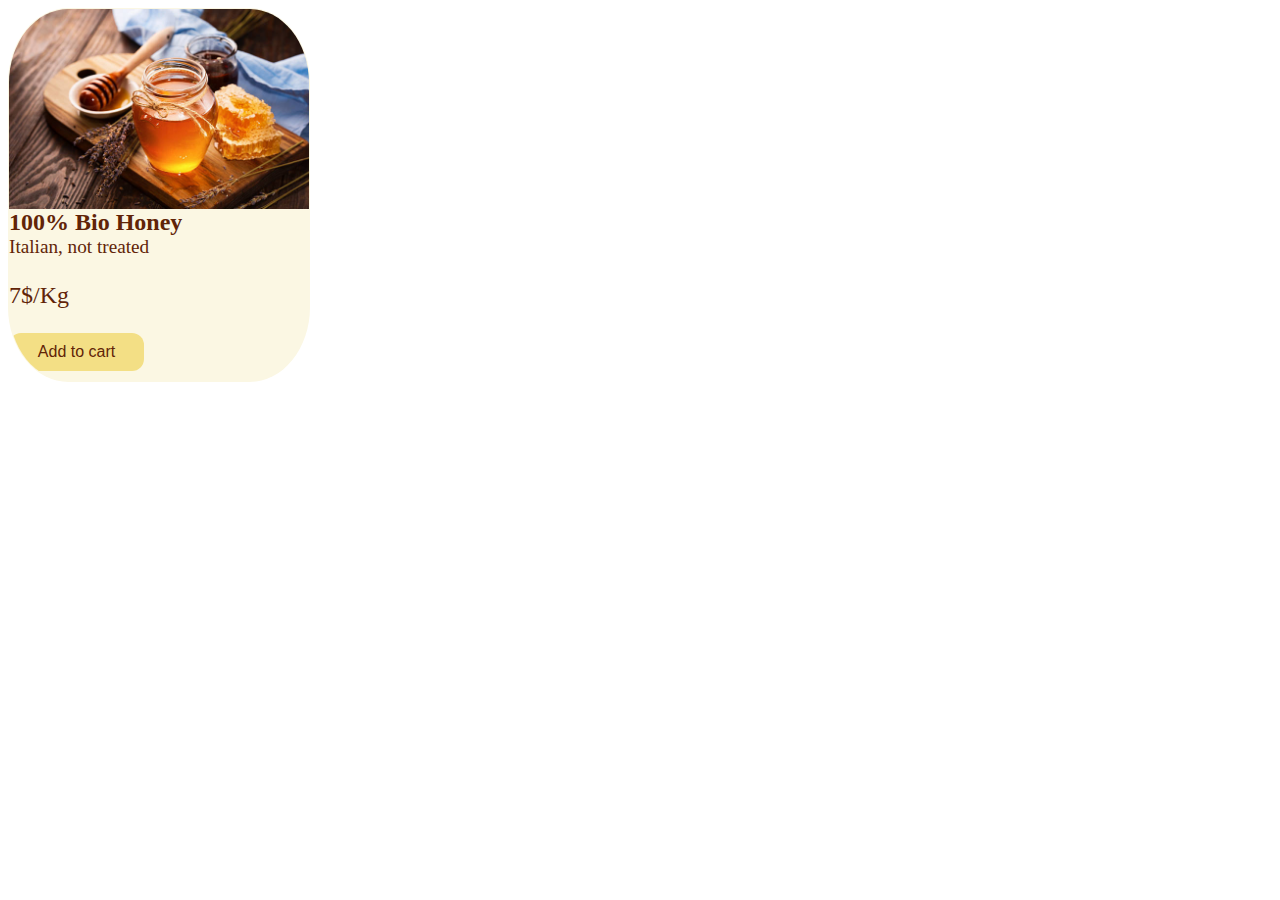
<file: w5d3/index.html>
<!DOCTYPE html>
<html lang="en">
<head>
    <meta charset="UTF-8">
    <meta http-equiv="X-UA-Compatible" content="IE=edge">
    <meta name="viewport" content="width=device-width, initial-scale=1.0">
    <title>Product Card</title>
    <link rel="stylesheet" href="assets/css/style.css">
<body>
    <div class="card">
        <img src="assets/img/honey.jpg" alt="Honey" class="card-img">
            <div class="card-content">
                <div class="honey">
                 <h2> 100% Bio Honey</h2>
                 <p> Italian, not treated</p>
                </div>
                <div class="price">
                    <p>7$/Kg</p>
                </div>
                <button>Add to cart</button>
            </div>
    </div>
</body>
</html>
</file>
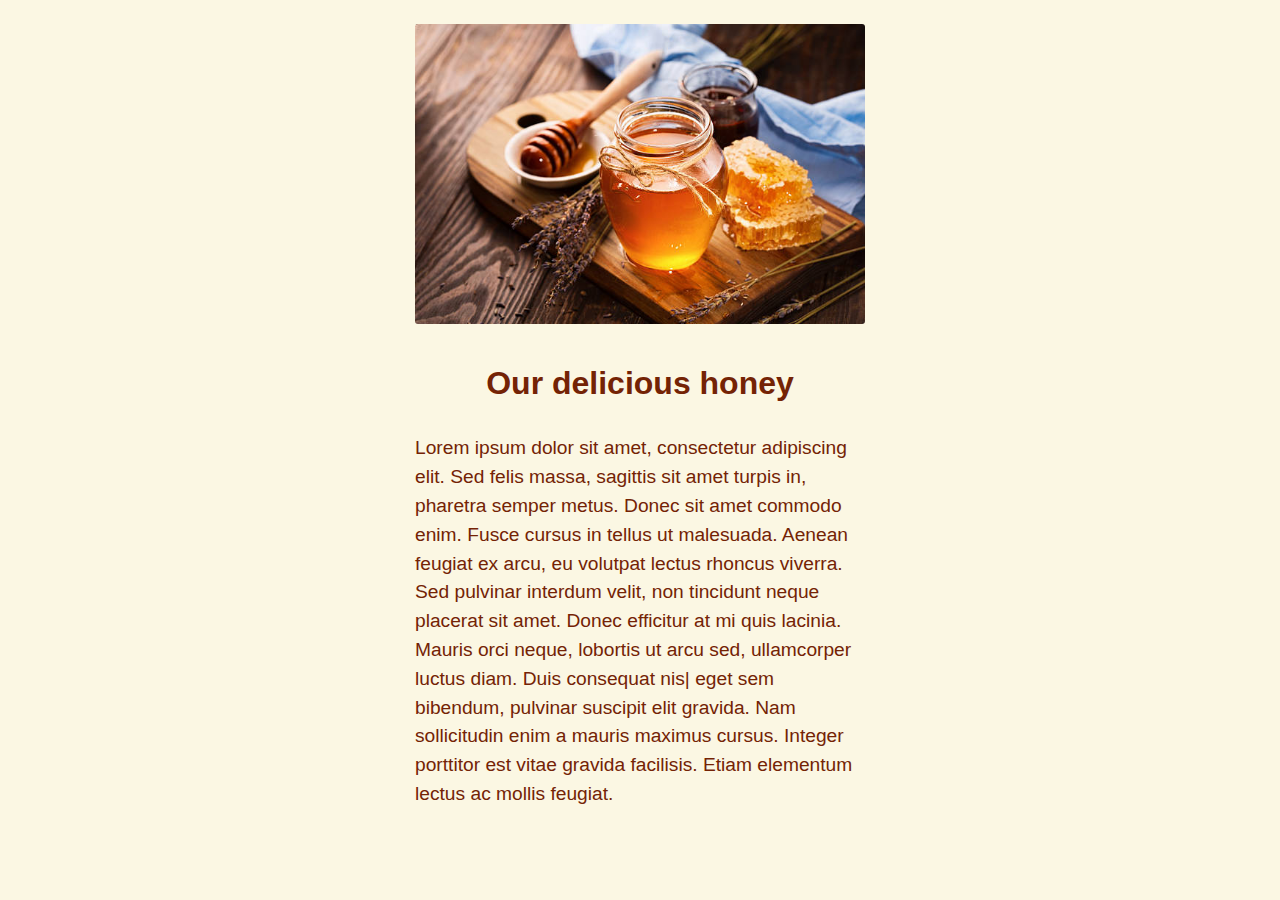
<file: w5d3/dextop.html>
<!DOCTYPE html>
<html lang="en">
<head>
    <meta charset="UTF-8">
    <meta http-equiv="X-UA-Compatible" content="IE=edge">
    <meta name="viewport" content="width=device-width, initial-scale=1.0">
   
    <title>Document</title>
    <style>

        body {
            background-color: #fbf7e3;
            color: #742305;
            font-family: sans-serif;
        }

        div {
            width: 450px;
            margin: 0 auto;
            padding: 1em;
            border-radius: 3px;
            background-color: #fbf7e3;
            color: #742305;
            font-family: sans-serif;
        }

        h1 {
            text-align: center;
            font-size: 2em;
            margin-bottom: 1em;
        }

        p {
            font-size: 1.2em;
            line-height: 1.5em;
        }

        img {
            width: 100%;
            border-radius: 3px;
            margin-bottom: 1em;
        }

        @media screen and (max-width: 580px) {
            div {
                width: 100%;
            }
        }

    </style>
</head>
<body>
    <div>
    <img width="450px" src="assets/img/honey.jpg" alt="Honey" class="card-img"> 
    <h1> Our delicious honey </h1>
   
    <p> Lorem ipsum dolor sit amet, consectetur
        adipiscing elit. Sed felis massa, sagittis sit amet turpis in, pharetra semper metus. Donec sit amet
        commodo enim. Fusce cursus in tellus ut
        malesuada. Aenean feugiat ex arcu, eu volutpat
        lectus rhoncus viverra. Sed pulvinar interdum
        velit, non tincidunt neque placerat sit amet.
        Donec efficitur at mi quis lacinia. Mauris orci
        neque, lobortis ut arcu sed, ullamcorper luctus
        diam. Duis consequat nis| eget sem bibendum,
        pulvinar suscipit elit gravida. Nam sollicitudin enim a mauris maximus cursus. Integer porttitor
        est vitae gravida facilisis. Etiam elementum
        lectus ac mollis feugiat. </p>
    </div>
</body>
</html>
</file>
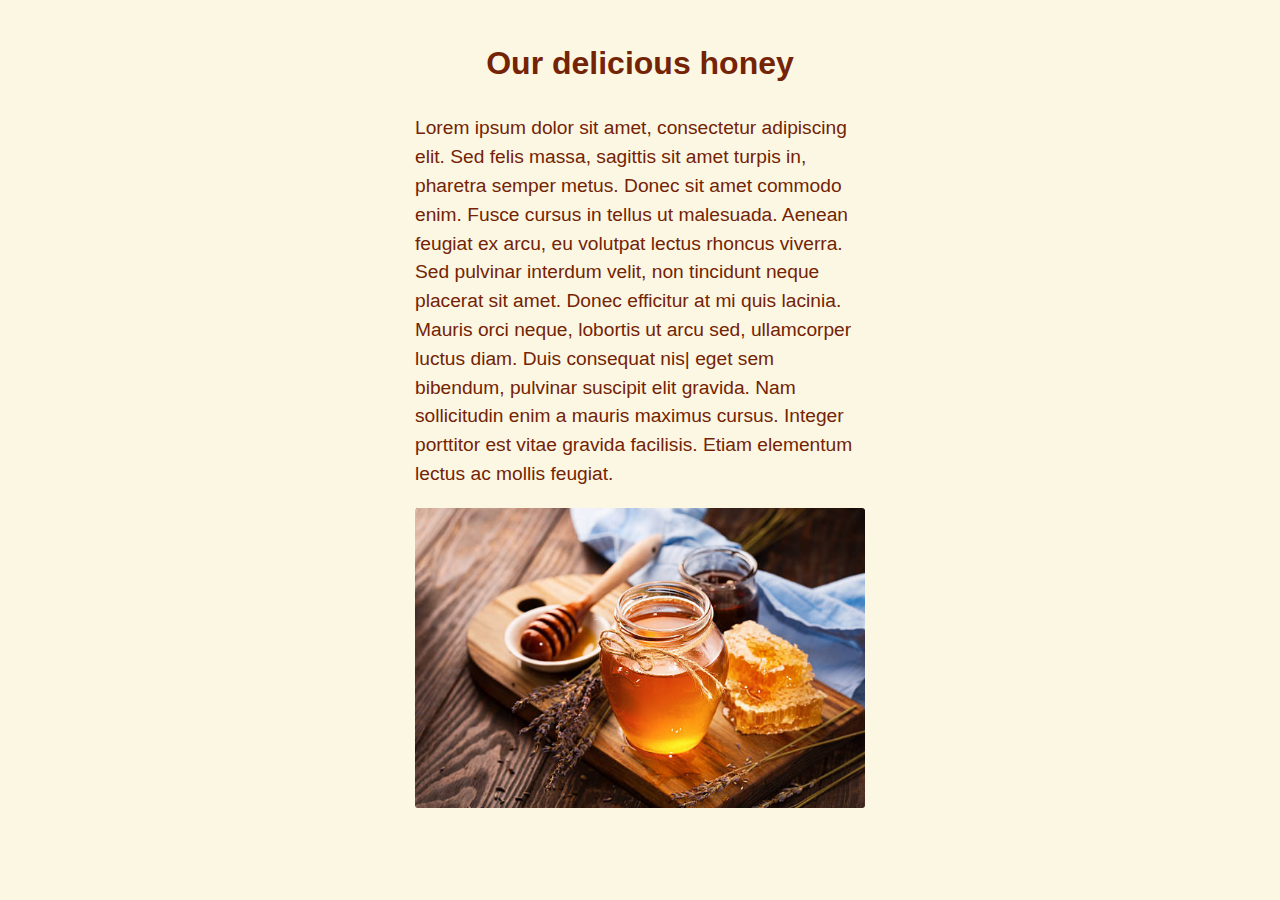
<file: w5d3/mobile.html>
<!DOCTYPE html>
<html lang="en">
<head>
    <meta charset="UTF-8">
    <meta http-equiv="X-UA-Compatible" content="IE=edge">
    <meta name="viewport" content="width=device-width, initial-scale=1.0">
   
    <title>Document</title>
    <style>

        body {
            background-color: #fbf7e3;
            color: #742305;
            font-family: sans-serif;
           
        }

        div {
            width: 450px;
            margin: 0 auto;
            padding: 1em;
            border-radius: 3px;
            background-color: #fbf7e3;
            color: #742305;
            font-family: sans-serif;
          
        }

        h1 {
            text-align: center;
            font-size: 2em;
            margin-bottom: 1em;
        }

        p {
            font-size: 1.2em;
            line-height: 1.5em;
        }

        img {
            width: 100%;
            border-radius: 3px;
            margin-bottom: 1em;
        }

        

        
      

        @media screen and (max-width: 480px) {
            div {
                width: 100%;
            }
        }


    </style>
</head>
<body>
    <div>
        <h1> Our delicious honey </h1>
   
    <p> Lorem ipsum dolor sit amet, consectetur
        adipiscing elit. Sed felis massa, sagittis sit amet turpis in, pharetra semper metus. Donec sit amet
        commodo enim. Fusce cursus in tellus ut
        malesuada. Aenean feugiat ex arcu, eu volutpat
        lectus rhoncus viverra. Sed pulvinar interdum
        velit, non tincidunt neque placerat sit amet.
        Donec efficitur at mi quis lacinia. Mauris orci
        neque, lobortis ut arcu sed, ullamcorper luctus
        diam. Duis consequat nis| eget sem bibendum,
        pulvinar suscipit elit gravida. Nam sollicitudin enim a mauris maximus cursus. Integer porttitor
        est vitae gravida facilisis. Etiam elementum
        lectus ac mollis feugiat. </p>
    <img width="450px" src="assets/img/honey.jpg" alt="Honey" class="card-img"> 
    
    </div>
</body>
</html>
</file>
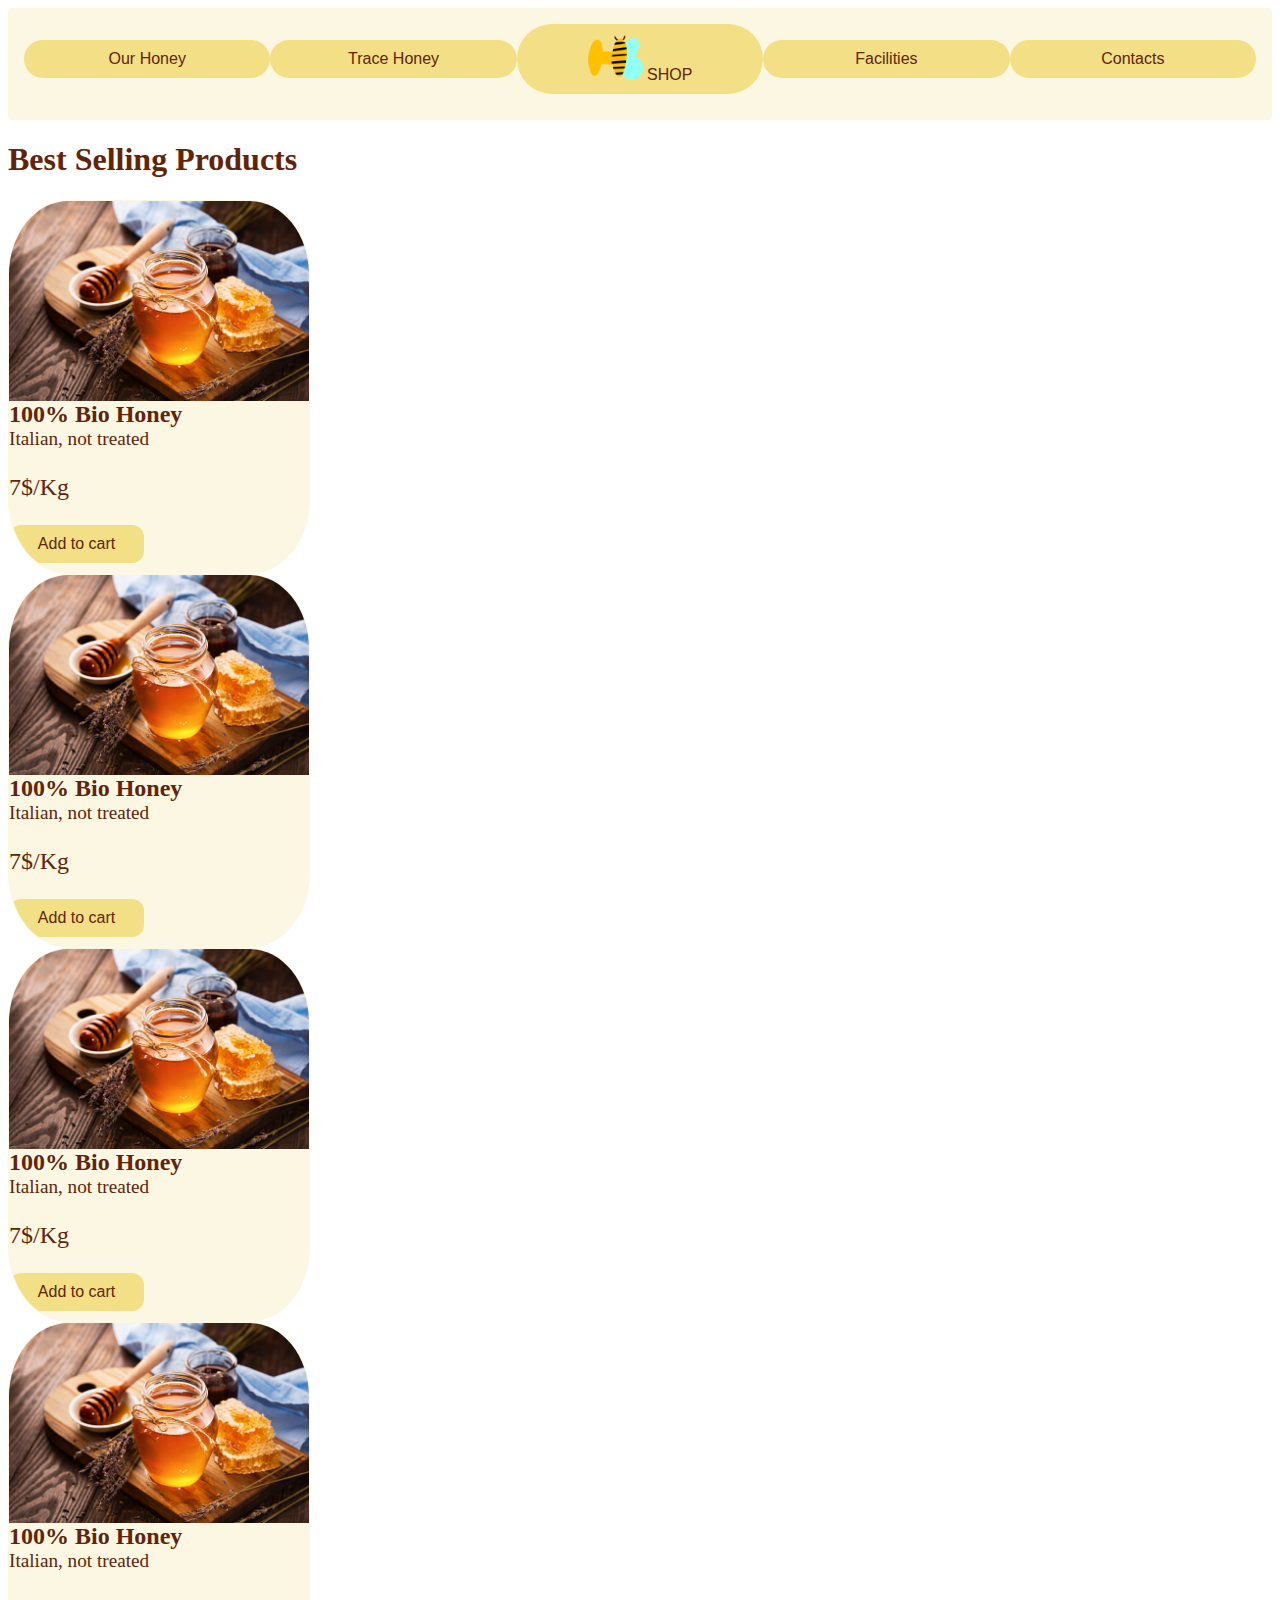
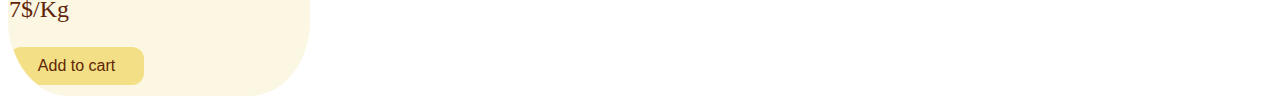
<file: w5d3/multi.html>
<!DOCTYPE html>
<html lang="en">
  <head>
    <meta charset="UTF-8" />
    <meta http-equiv="X-UA-Compatible" content="IE=edge" />
    <meta name="viewport" content="width=device-width, initial-scale=1.0" />
    <link rel="stylesheet" href="assets/css/style.css" />
    <title>Navbar</title>
    <style>
      .main-nav ul {
        list-style-type: none;
        margin: 0;
        padding: 0;
        display: flex;
      }

      .main-nav ul li {
        margin-right: 1em;
      }

h1{
    color:#612407
}      
      .main-nav {
        background-color: #fbf7e3;
        color: #742305;
        border-radius: 3px;
        padding: 1em;
        font-family: sans-serif;
        display: flex;
        justify-content: space-between;
      }

   
      @media screen and (max-width: 580px) {
        .main-nav {
          flex-direction: column;
        }

        .main-nav ul {
          flex-direction: column;
          align-items: center;
          margin-bottom: 1em;
        }

        .main-nav form {
          margin: 0 auto;
        }
        
        
      }


      .oval button{
    width: 45%;
    align-self: center;
    background-color: #f3df85;
    border-radius: 55px;
    border: none;
    padding: 10px;
    color: #612407;
    margin-bottom: 10px;
    font-size: 1em;

}

    </style>
  </head>
  <body>

    <div class="oval">
      
    <nav class="main-nav">
     
        <button>Our Honey</button>
        <button>Trace Honey</button>
        <button> <img width="55px" src="assets/img/logo.png"> SHOP</button>
        <button>Facilities</button>
        <button>Contacts</button>
    </nav>
</div>
<h1>Best Selling Products</h1>
    <div class="card">
        <img src="assets/img/honey.jpg" alt="Honey" class="card-img">
            <div class="card-content">
                <div class="honey">
                <h2> 100% Bio Honey</h2>
                 <p> Italian, not treated</p>
            </div>
                <div class="price">
                <p>7$/Kg</p>
                </div>
                <button>Add to cart</button>
            </div>
    </div>
    <div class="card">
        <img src="assets/img/honey.jpg" alt="Honey" class="card-img">
            <div class="card-content">
                <div class="honey">
                <h2> 100% Bio Honey</h2>
                 <p> Italian, not treated</p>
            </div>
                <div class="price">
                <p>7$/Kg</p>
                </div>
                <button>Add to cart</button>
            </div>
    </div>

    <div class="card">
        <img src="assets/img/honey.jpg" alt="Honey" class="card-img">
            <div class="card-content">
                <div class="honey">
                <h2> 100% Bio Honey</h2>
                 <p> Italian, not treated</p>
            </div>
                <div class="price">
                <p>7$/Kg</p>
                </div>
                <button>Add to cart</button>
            </div>
    </div>

    <div class="card">
        <img src="assets/img/honey.jpg" alt="Honey" class="card-img">
            <div class="card-content">
                <div class="honey">
                <h2> 100% Bio Honey</h2>
                 <p> Italian, not treated</p>
            </div>
                <div class="price">
                <p>7$/Kg</p>
                </div>
                <button>Add to cart</button>
            </div>
    </div>


  </body>
</html>
</file>
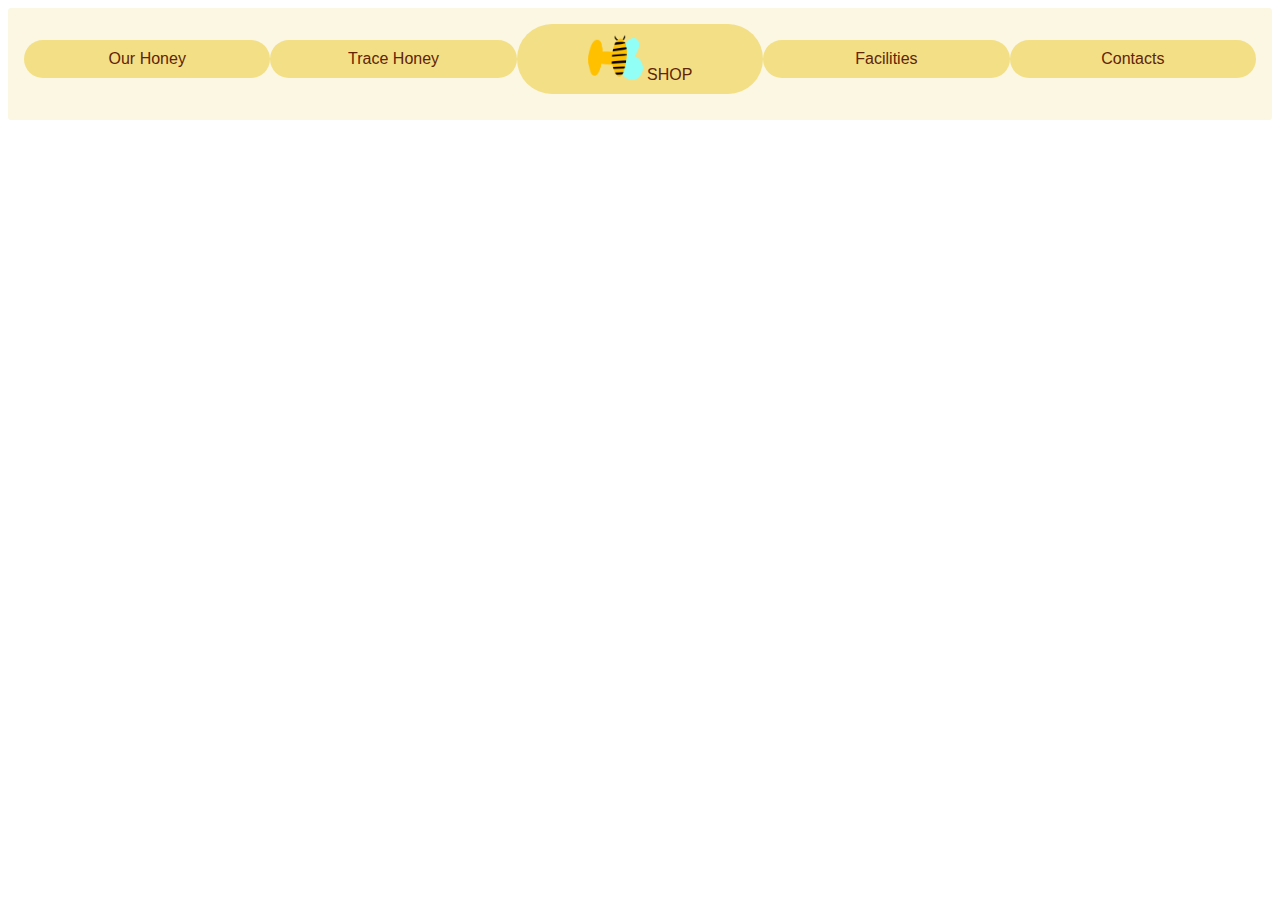
<file: w5d3/navBar.html>
<!DOCTYPE html>
<html lang="en">
  <head>
    <meta charset="UTF-8" />
    <meta http-equiv="X-UA-Compatible" content="IE=edge" />
    <meta name="viewport" content="width=device-width, initial-scale=1.0" />
    <title>Navbar</title>
    <style>
      .main-nav ul {
        list-style-type: none;
        margin: 0;
        padding: 0;
        display: flex;
      }

      .main-nav ul li {
        margin-right: 1em;
      }

      .main-nav {
        background-color: #fbf7e3;
        color: #742305;
        border-radius: 3px;
        padding: 1em;
        font-family: sans-serif;
        display: flex;
        justify-content: space-between;
      }

   
      @media screen and (max-width: 580px) {
        .main-nav {
          flex-direction: column;
        }

        .main-nav ul {
          flex-direction: column;
          align-items: center;
          margin-bottom: 1em;
        }

        .main-nav form {
          margin: 0 auto;
        }
        
        
      }


      .oval button{
    width: 45%;
    align-self: center;
    background-color: #f3df85;
    border-radius: 55px;
    border: none;
    padding: 10px;
    color: #612407;
    margin-bottom: 10px;
    font-size: 1em;

}

    </style>
  </head>
  <body>
    <div class="oval">
    <nav class="main-nav">
     
        <button>Our Honey</button>
        <button>Trace Honey</button>
        <button> <img width="55px" src="assets/img/logo.png"> SHOP</button>
        <button>Facilities</button>
        <button>Contacts</button>
    </nav>
</div>
  </body>
</html>
</file>
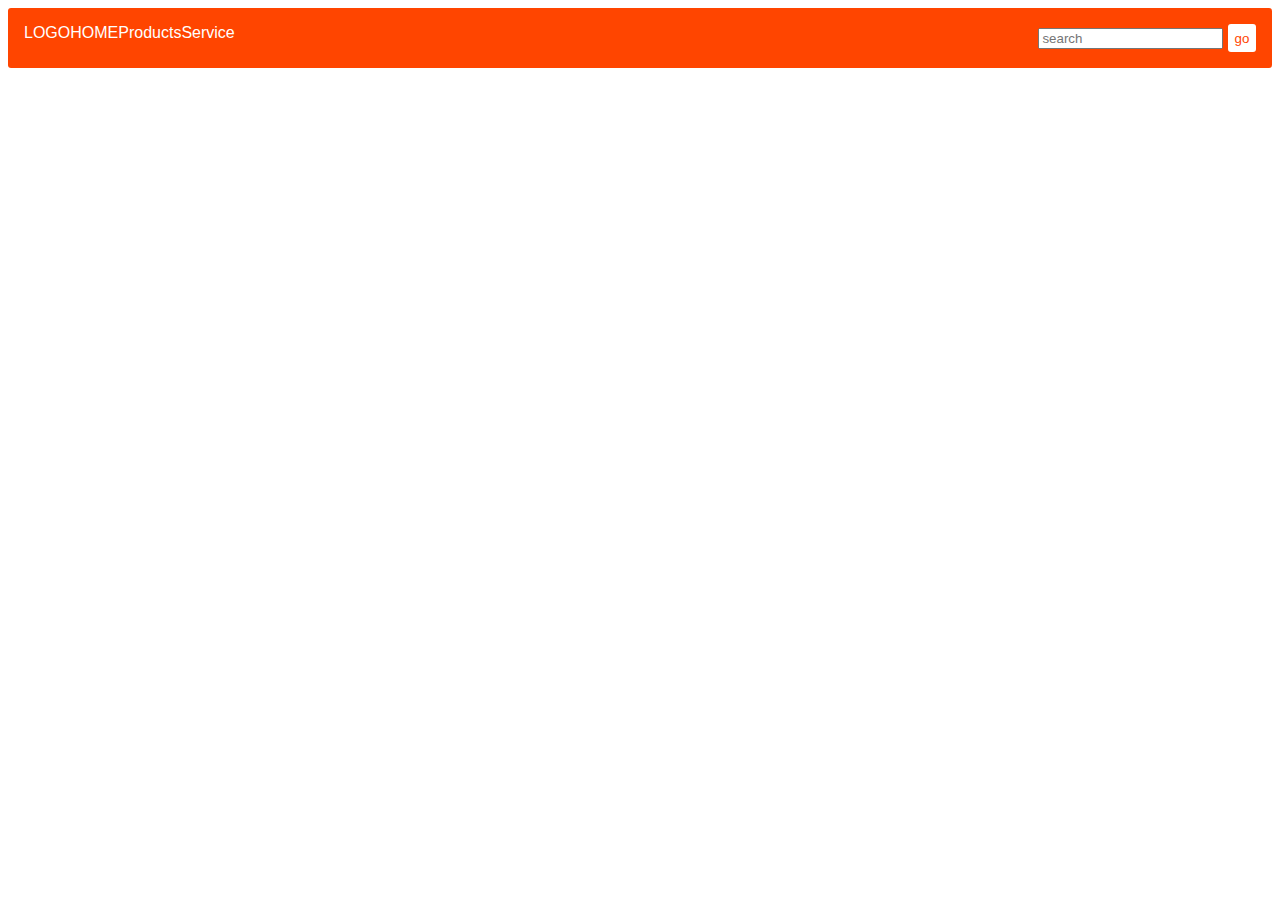
<file: w5d3/mattina/<!DOCTYPE html> copia.html>
<!DOCTYPE html>
<html lang="en">
<head>
    <meta charset="UTF-8">
    <meta http-equiv="X-UA-Compatible" content="IE=edge">
    <meta name="viewport" content="width=device-width, initial-scale=1.0">
    <title>Document</title>
    <style>
        .main-nav ul{
            list-style:none;
            margin: 0;
            padding: 0;
            display: flex;

        }
        .main-nav {
           background-color: orangered;
           color: white;
           border-radius: 3px;
           padding: 1em;
            font-family: sans-serif;
            display: flex;
            justify-content: space-between;
        }
        .main-nav button{
            background-color: white;
            color: orangered;
            border: 0;
            border-radius: 3px;
            padding: 0.5em;
            font-family: sans-serif;
            cursor: pointer;
        }

@media (max-width: 540px){
    .main-nav {
      flex-direction: column; 
    }
    .main-nav ul{
        flex-direction: column;
        align-items: center;
        margin-bottom: 0%;
    }


    </style>
</head>
<body>
    <nav class="main-nav">
        <ul>
        <li>LOGO</li>
        <li>HOME</li>
        <li>Products</li>
        <li>Service</li>
        </ul>
        <form >
            
            <input type="search" placeholder="search">
            <button> go </button>
        </form>
    </nav>
</body>
</html>
</file>
<file: w5d3/assets/css/style.css>
.card {
    width: 300px;
    border: 1px solid transparent;
    border-radius: 20%;
    overflow: hidden;
    background-color: #fbf7e3;
    display: flex;
    flex-direction: column;
}

.card img{
    width:100%
}

.card content{
   display: flex;
   justify-content: space-around;
   align-items: center;
   margin: 30px 0;

}

.honey{
    color: #612407;
}

.honey h2{
    margin: 0;
    font-size: 1.5;
}

.honey p{
    margin: 0;
    font-size: 1.2em;
}

.price{
    color: #612407;
    font-size: 1.5em;
}

.card button{
    width: 45%;
    align-self: center;
    background-color: #f3df85;
    border-radius: 12px;
    border: none;
    padding: 10px;
    color: #612407;
    margin-bottom: 10px;
    font-size: 1em;

}
</file>
